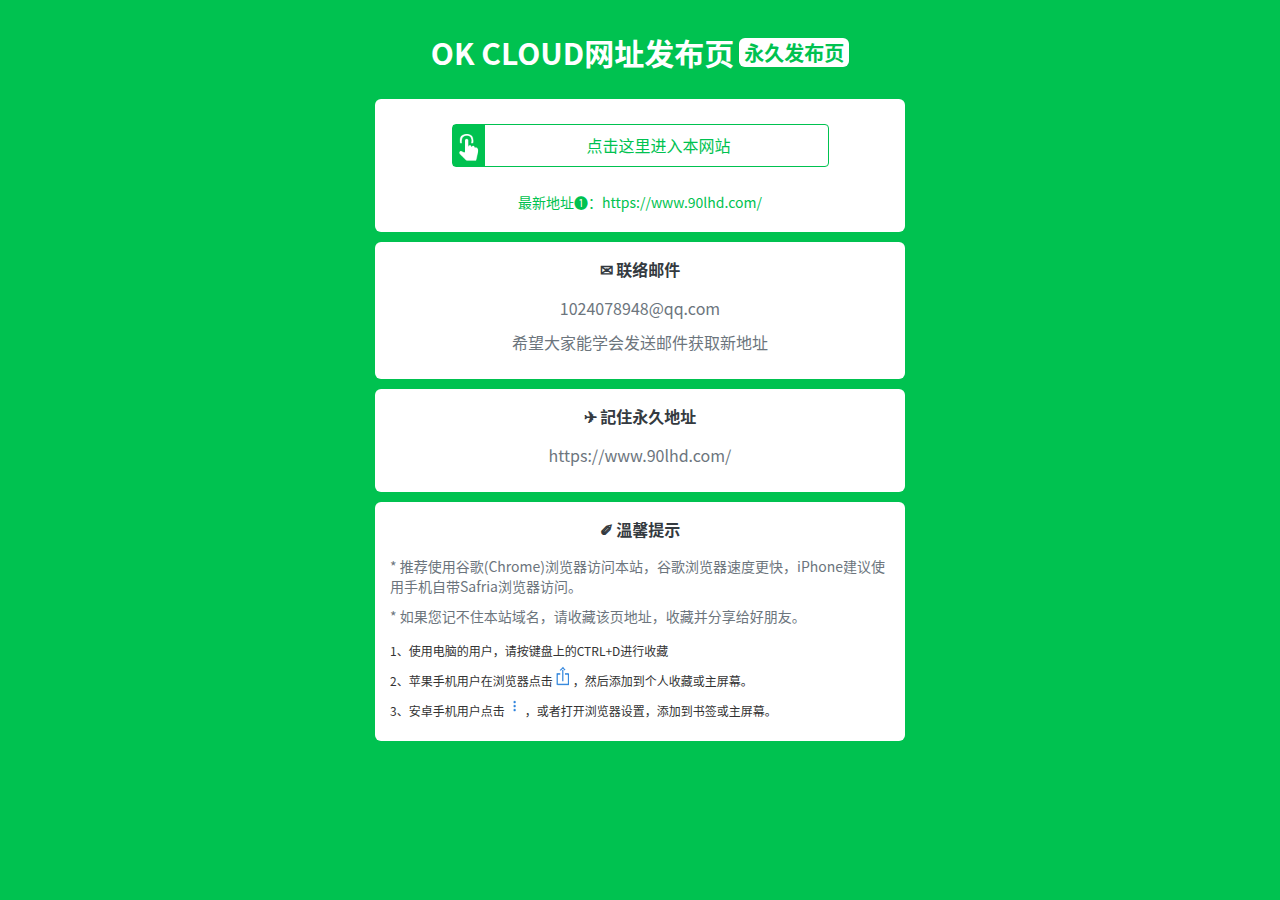
<file: index.html>
<!DOCTYPE html>
<html>
  <head>
    <meta http-equiv="Content-Type" content="text/html; charset=UTF-8">
    <meta http-equiv="X-UA-Compatible" content="IE=edge,chrome=1">
    <meta content="width=device-width, initial-scale=1.0, user-scalable=0" name="viewport">
    <title>OK CLOUD网址发布页</title>
    <meta name="keywords" content="OK CLOUD网址发布页">
    <meta name="description" content="OK CLOUD网址发布页">
    <link rel="shortcut icon" href="/favicon.ico">
       <style type="text/css">
      *{padding:0;margin:0}
      body{background-color:#00c250;color:#fff;font-family:-apple-system,BlinkMacSystemFont,Helvetica Neue,PingFang SC,Microsoft YaHei,Source Han Sans SC,Noto Sans CJK SC,WenQuanYi Micro Hei,sans-serif}
      #main{margin:10px auto;display:flex;justify-content:center;flex-direction:column;align-items:center}
      .field{width:500px;display:flex;flex-direction:column;align-items:center;justify-content:center;background:#fff;color:#6c757d;font-size:16px;padding:15px;margin:5px auto;border-radius:6px}
      .field.desc ul>li{text-align:left;font-size:14px}
      @media (max-width:500px){#main{padding:0 5px}
      .field{width:100%;padding:15px 0}
      .field.desc ul{margin:0 15px}
      .field.desc ul>li{text-align:left}
      }
      ul>li{margin-bottom:10px;list-style-type:none;text-align:center}
      ul>li.text{font-size:12px;clear:both;width:100%}
      .field .title{margin-bottom:15px;font-weight:700;color:#343a40}
      a,a:active,a:focus,a:hover,a:visited{color:inherit;text-decoration:none}
      .brand{display:flex;align-items:center;justify-content:flex-start;text-align:center;color:#000;font-size:30px;font-weight:200;padding:20px;cursor:pointer}
      .brand span{color:#fff;font-weight:600}
      .brand span.flag{color:#00c250;background:#fff;border-radius:6px;font-size:20px;font-weight:700;display:inline-block;padding:0 5px;margin-left:5px}
      .enter-maomi{width:75%;text-align:center;line-height:40px;border:1px solid #00c250;border-radius:4px;margin-bottom:20px;margin-top:10px}
      .enter-icon{width:32px;height:41px;float:left;margin-right:5px;background-color:#00c250}
      .enter-link a{display:block}
      .icon{width:20px;height:20px;background-position:center;background-size:contain;background-repeat:no-repeat;display:inline-block}
      .icon_hand{width:27px;height:27px;vertical-align:middle;background-image:url([data-uri]);padding-top:12px}
      .c_black{color:#333;line-height:30px;font-size:12px}
      .c_blue{color:#00c250}
      .c_link{font-size:14px;line-height:30px}
      .fri_link{overflow:hidden;width:80%}
      .fri_link li{float:left;display:block;font-size:.875rem;width:33.33333333%}
      .icon_ios_shared{background-image:url([data-uri])}
      .icon_android_share{background-image:url([data-uri])}
    </style>
  </head>
  <body>
    <div id="main">
      <div class="brand" id="logo">
        <span>OK CLOUD网址发布页
        </span><span class="flag">永久发布页</span>
      </div>
      <div class="field">
        <div class="enter-maomi">
          <div class="enter-icon">
            <div class="icon icon_hand"></div>
          </div>
          <div class="enter-link">
            <script language="javascript">
              function test() {
                var url = new Array();
                url[0] = "https://www.90lhd.com/";
                url[1] = "https://www.90lhd.com/";
                url[2] = "https://www.90lhd.com/";
                var ints = parseInt(Math.random() * (url.length));
                window.open(url[ints]); //本窗口打开     
                //window.location=url[ints];//新窗口打开 
              }
            </script>
            <a href="javascript:test()"><span class="c_blue">点击这里进入本网站</span> </a>
          </div>
        </div>
        <p class="c_blue c_link">最新地址➊：<a href="https://www.90lhd.com/" target="_blank">https://www.90lhd.com/</a></p>
      </div>
      <div class="field ">
        <h4 class="title">✉ 联络邮件</h4>
        <ul>
          <li><a>1024078948@qq.com</a></li>
        </ul>
        <ul>
          <li><a>希望大家能学会发送邮件获取新地址</a></li>
        </ul>
      </div>
      <div class="field ">
        <h4 class="title">✈ 記住永久地址</h4>
        <ul>
          <li><a href="https://www.90lhd.com/" target="_blank">https://www.90lhd.com/</a></li>
        </ul>
      </div>
      <div class="field desc">
        <h4 class="title">✐ 溫馨提示</h4>
        <ul>
          <li>* 推荐使用谷歌(Chrome)浏览器访问本站，谷歌浏览器速度更快，iPhone建议使用手机自带Safria浏览器访问。</li>
          <li>* 如果您记不住本站域名，请收藏该页地址，收藏并分享给好朋友。</li>
          <p class="c_black">1、使用电脑的用户，请按键盘上的CTRL+D进行收藏</p>
          <p class="c_black">2、苹果手机用户在浏览器点击<span class="icon icon_ios_shared small-img"></span>，然后添加到个人收藏或主屏幕。</p>
          <p class="c_black">3、安卓手机用户点击<span class="icon icon_android_share small-img"></span>，或者打开浏览器设置，添加到书签或主屏幕。</p>
        </ul>
      </div>
    </div>
  </body>
</html>
</file>
